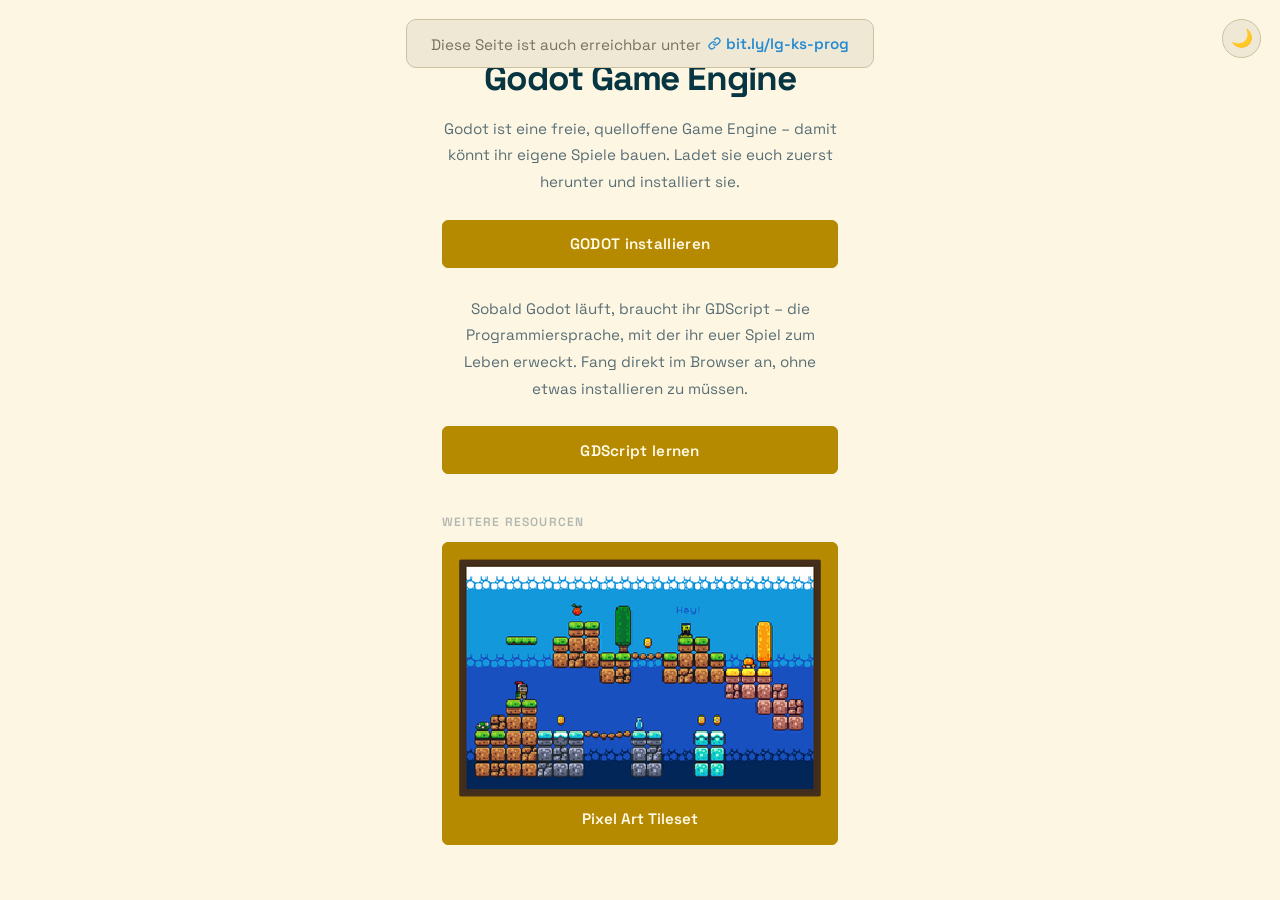
<file: index.html>
<!DOCTYPE html>
<html lang="de">
<head>
    <meta charset="UTF-8">
    <meta name="viewport" content="width=device-width, initial-scale=1.0">
    <title>Resourcen</title>
    <link rel="preconnect" href="https://fonts.googleapis.com">
    <link rel="preconnect" href="https://fonts.gstatic.com" crossorigin>
    <link href="https://fonts.googleapis.com/css2?family=Space+Grotesk:wght@400;600;700&display=swap" rel="stylesheet">
    <script>
        document.documentElement.setAttribute('data-theme',
            window.matchMedia('(prefers-color-scheme: dark)').matches ? 'dark' : 'light'
        );
    </script>
    <link rel="stylesheet" href="styles.css">
    <link rel="stylesheet" href="index.css">
</head>
<body>
    <div class="banner">
        Diese Seite ist auch erreichbar unter
        <a href="https://bit.ly/lg-ks-prog" target="_blank">
            <svg xmlns="http://www.w3.org/2000/svg" width="13" height="13" viewBox="0 0 24 24" fill="none" stroke="currentColor" stroke-width="2.5" stroke-linecap="round" stroke-linejoin="round" aria-hidden="true"><path d="M10 13a5 5 0 0 0 7.54.54l3-3a5 5 0 0 0-7.07-7.07l-1.72 1.71"/><path d="M14 11a5 5 0 0 0-7.54-.54l-3 3a5 5 0 0 0 7.07 7.07l1.71-1.71"/></svg>
            bit.ly/lg-ks-prog
        </a>
    </div>
    <button class="theme-toggle" id="themeToggle" aria-label="Theme wechseln">☀️</button>
    <div class="container">
        <h1>Godot Game Engine</h1>
        <p>
            Godot ist eine freie, quelloffene Game Engine – damit könnt ihr eigene Spiele bauen.
            Ladet sie euch zuerst herunter und installiert sie.
        </p>
        <div class="btn-wrapper">
            <a class="btn" href="https://godotengine.org/download" target="_blank">GODOT installieren</a>
        </div>
        <p class="spacer">
            Sobald Godot läuft, braucht ihr GDScript – die Programmiersprache, mit der ihr euer Spiel zum Leben erweckt.
            Fang direkt im Browser an, ohne etwas installieren zu müssen.
        </p>
        <div class="btn-wrapper">
            <a class="btn" href="https://gdquest.github.io/learn-gdscript/" target="_blank">GDScript lernen</a>
        </div>
        <div class="resources">
            <span class="resources-label">Weitere Resourcen</span>
            <div class="btn-wrapper">
                <a class="resource-card" href="tileset.html">
                    <img src="media/guide_bpa_0.png" alt="Pixel Art Tileset Vorschau">
                    <span>Pixel Art Tileset</span>
                </a>
            </div>
        </div>
    </div>
    <script src="index.js"></script>
</body>
</html>
</file>
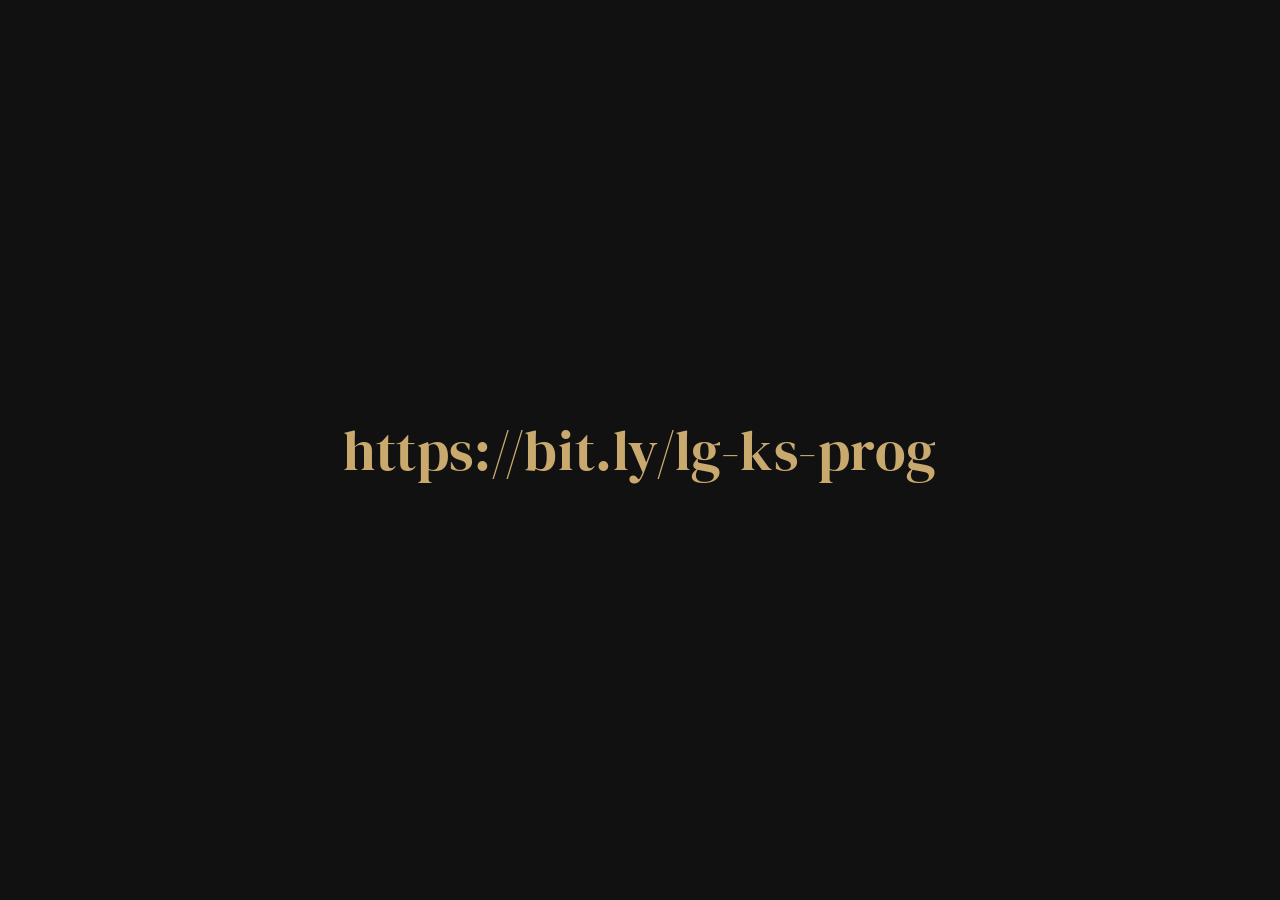
<file: link.html>
<!DOCTYPE html>
<html lang="de">
<head>
  <meta charset="UTF-8">
  <meta name="viewport" content="width=device-width, initial-scale=1.0">
  <title>Link</title>
  <link href="https://fonts.googleapis.com/css2?family=DM+Serif+Display&display=swap" rel="stylesheet">
  <style>
    * { margin: 0; padding: 0; box-sizing: border-box; }

    body {
      background: #111;
      min-height: 100vh;
      display: flex;
      align-items: center;
      justify-content: center;
    }

    a {
      font-family: 'DM Serif Display', serif;
      font-size: clamp(1.8rem, 5vw, 3.5rem);
      color: #c9a96e;
      text-decoration: none;
      letter-spacing: 0.01em;
    }

    a:hover { color: #e8c98a; }
  </style>
</head>
<body>
  <a href="https://bit.ly/lg-ks-prog" target="_blank" rel="noopener">
    https://bit.ly/lg-ks-prog
  </a>
</body>
</html>
</file>
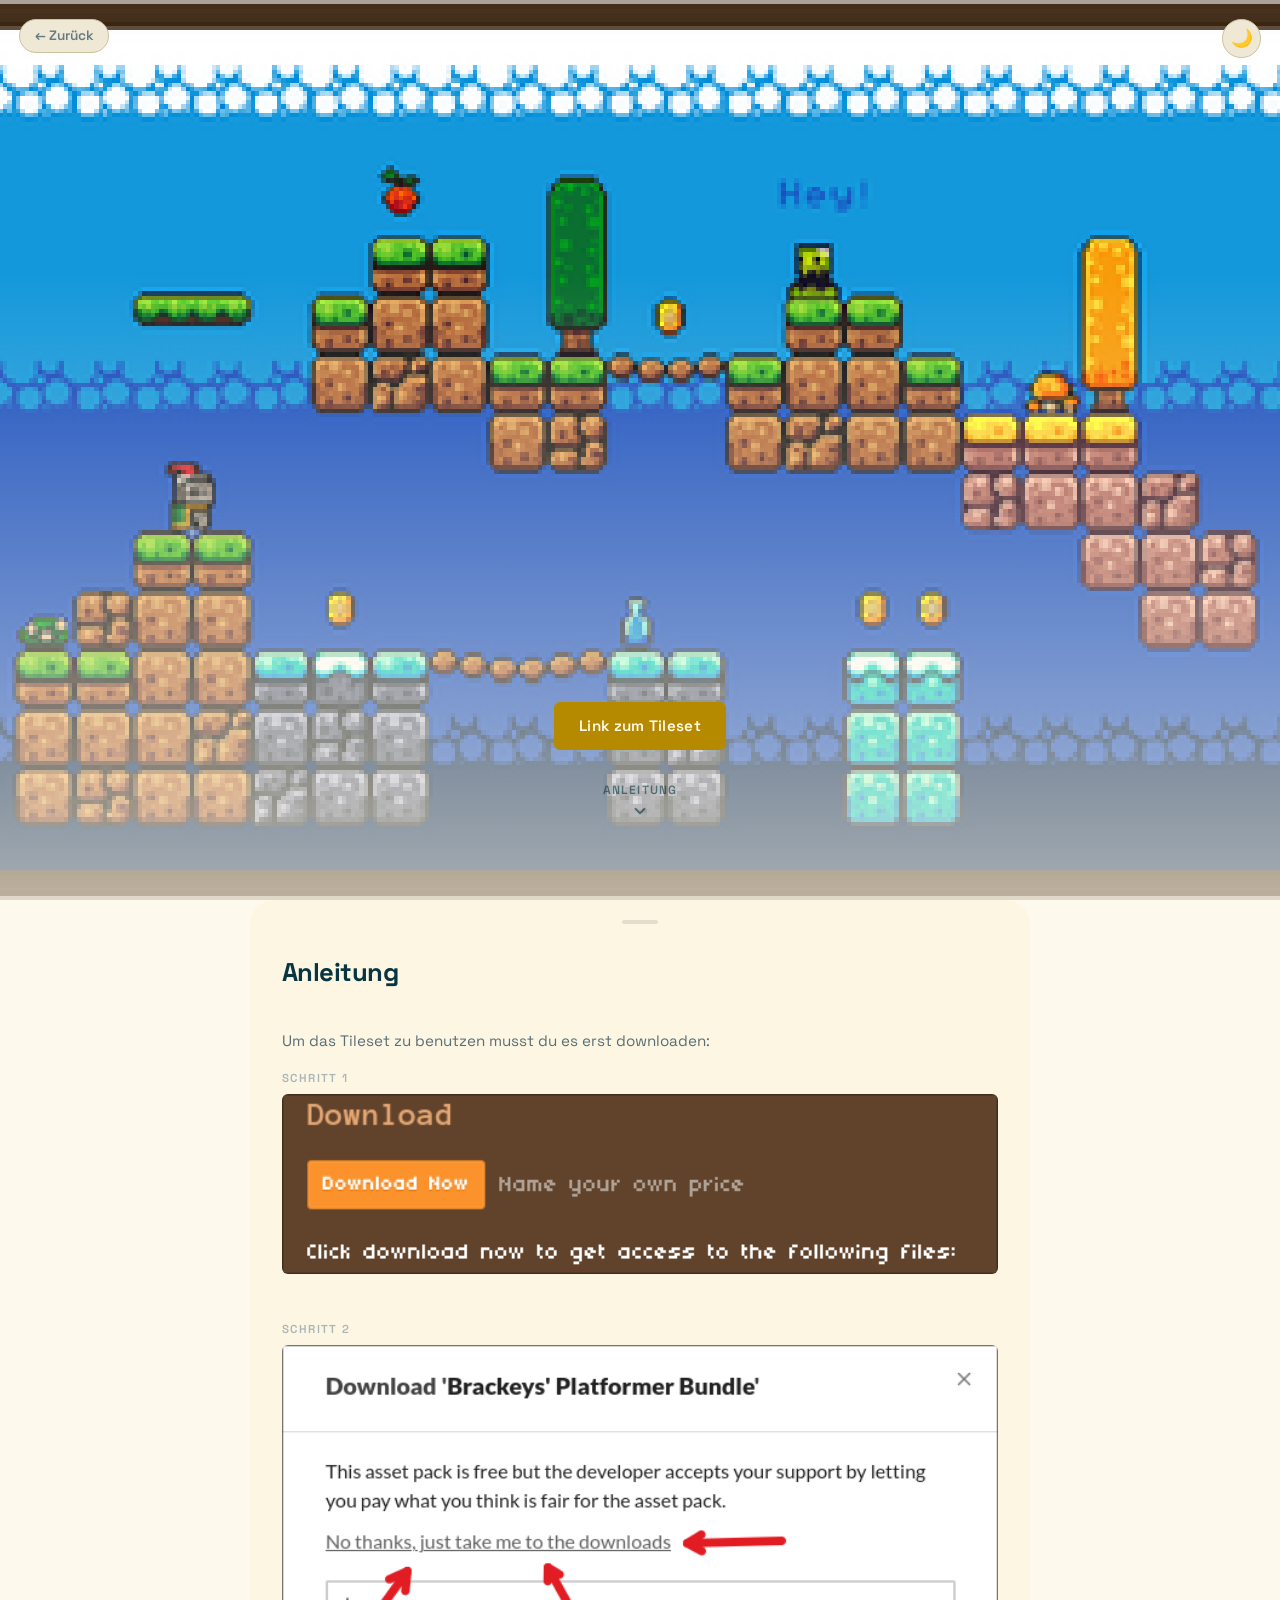
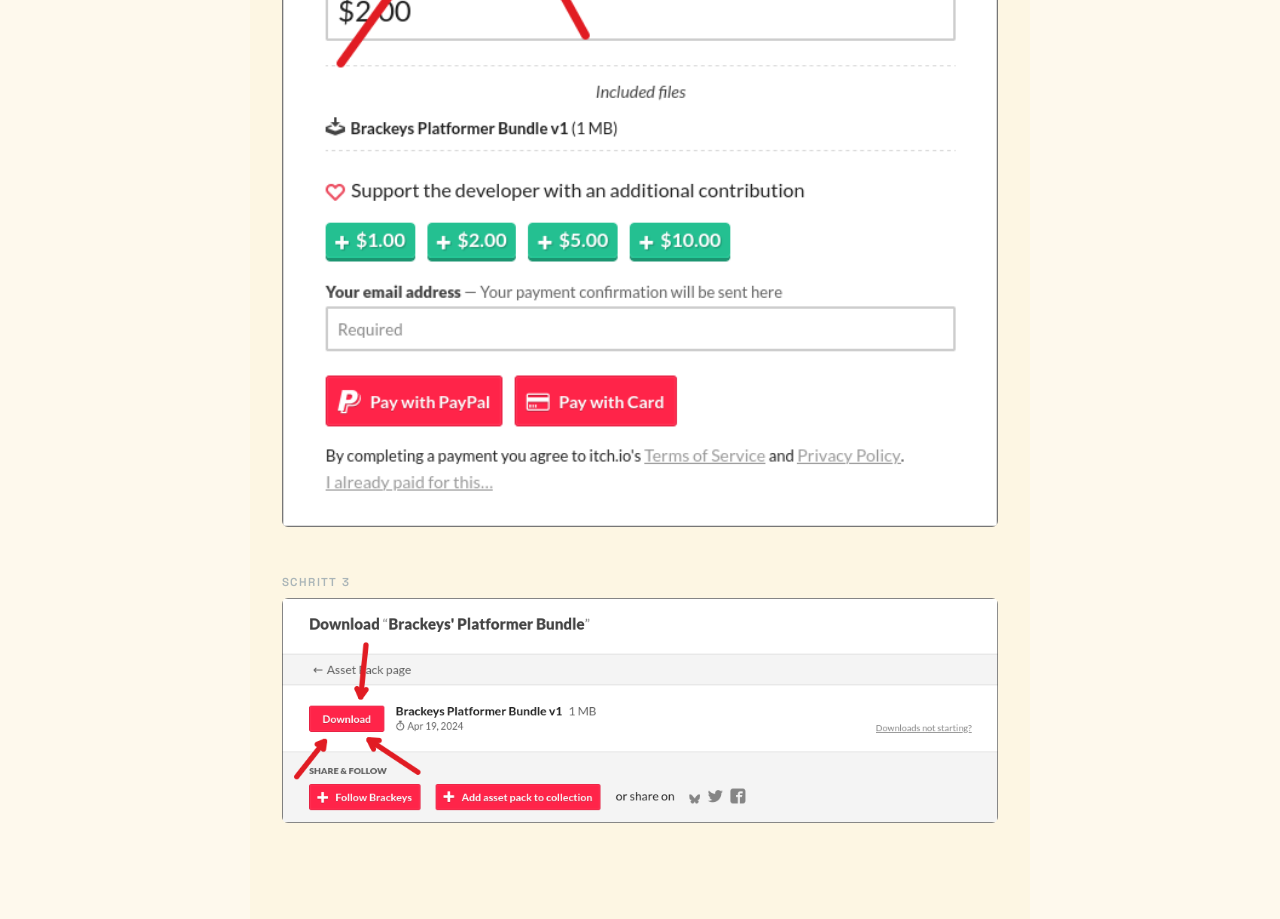
<file: tileset.html>
<!DOCTYPE html>
<html lang="de">
<head>
    <meta charset="UTF-8">
    <meta name="viewport" content="width=device-width, initial-scale=1.0">
    <title>Pixel Art Tileset</title>
    <link rel="preconnect" href="https://fonts.googleapis.com">
    <link rel="preconnect" href="https://fonts.gstatic.com" crossorigin>
    <link href="https://fonts.googleapis.com/css2?family=Space+Grotesk:wght@400;600;700&display=swap" rel="stylesheet">
    <script>
        document.documentElement.setAttribute('data-theme',
            window.matchMedia('(prefers-color-scheme: dark)').matches ? 'dark' : 'light'
        );
    </script>
    <link rel="stylesheet" href="styles.css">
    <link rel="stylesheet" href="tileset.css">
</head>
<body>
    <a class="back-link" href="index.html">← Zurück</a>
    <button class="theme-toggle" id="themeToggle" aria-label="Theme wechseln">☀️</button>

    <div class="hero">
        <img src="media/guide_bpa_0.png" alt="Pixel Art Tileset">
    </div>
    <div class="hero-section">
        <div class="hero-cta">
            <div class="btn-wrapper">
                <a class="btn" href="https://brackeysgames.itch.io/brackeys-platformer-bundle" target="_blank">Link zum Tileset</a>
            </div>
            <div class="scroll-hint">
                <span>Anleitung</span>
                <svg xmlns="http://www.w3.org/2000/svg" width="18" height="18" viewBox="0 0 24 24" fill="none" stroke="currentColor" stroke-width="2.5" stroke-linecap="round" stroke-linejoin="round">
                    <polyline points="6 9 12 15 18 9"/>
                </svg>
            </div>
        </div>
    </div>

    <div class="guide-section">
    <div class="guide-card">
        <div class="guide-handle"></div>
        <h2>Anleitung</h2>
        <div class="steps">
            <div class="step less-gap">
                <p>Um das Tileset zu benutzen musst du es erst downloaden:</p>
            </div>
            <div class="step">
                <span class="step-label">Schritt 1</span>
                <img src="media/guide_bpa_1.png" alt="Schritt 1">
            </div>
            <div class="step">
                <span class="step-label">Schritt 2</span>
                <img src="media/guide_bpa_2.png" alt="Schritt 2">
            </div>
            <div class="step">
                <span class="step-label">Schritt 3</span>
                <img src="media/guide_bpa_3.png" alt="Schritt 3">
            </div>
        </div>
    </div>
    </div>

    <script src="index.js"></script>
</body>
</html>
</file>
<file: styles.css>
@keyframes rainbow-spin {
    to { filter: hue-rotate(360deg); }
}

/* ── Reset ── */
* {
    margin: 0;
    padding: 0;
    box-sizing: border-box;
}

/* ── Shared theme variables ── */
[data-theme="dark"] {
    --bg: #07071a;
    --text: #b8b8d8;
    --heading: #f0eeff;
    --heading-shadow: 0 0 24px rgba(160, 100, 255, 0.5), 0 0 48px rgba(80, 160, 255, 0.2);
    --btn-bg: #110828;
    --btn-border: #8b5cf6;
    --btn-color: #d0b0ff;
    --btn-hover-bg: #1c1040;
    --btn-glow: 0 0 18px rgba(139, 92, 246, 0.7);
    --toggle-bg: #0d0d22;
    --toggle-border: #22224a;
    --toggle-color: #6868a8;
}

[data-theme="light"] {
    --bg: #fdf6e3;
    --text: #586e75;
    --heading: #073642;
    --heading-shadow: none;
    --btn-bg: #b58900;
    --btn-border: #b58900;
    --btn-color: #fffbe8;
    --btn-hover-bg: #9e7800;
    --btn-glow: none;
    --toggle-bg: #eee8d5;
    --toggle-border: #ccc0a0;
    --toggle-color: #657b83;
}

/* ── Base ── */
body {
    font-family: 'Space Grotesk', sans-serif;
    color: var(--text);
    transition: color 0.4s ease;
}

/* ── Theme toggle ── */
.theme-toggle {
    position: fixed;
    top: 1.2rem;
    right: 1.2rem;
    z-index: 20;
    width: 2.4rem;
    height: 2.4rem;
    border-radius: 50%;
    border: 1px solid var(--toggle-border);
    background: var(--toggle-bg);
    color: var(--toggle-color);
    font-size: 1.1rem;
    cursor: pointer;
    display: flex;
    align-items: center;
    justify-content: center;
    line-height: 1;
    transition: border-color 0.3s ease, transform 0.2s ease;
}

.theme-toggle:hover {
    border-color: var(--btn-border);
    transform: scale(1.1) rotate(20deg);
}

/* ── Back link (subpages) ── */
.back-link {
    position: fixed;
    top: 1.2rem;
    left: 1.2rem;
    z-index: 20;
    font-family: 'Space Grotesk', sans-serif;
    font-size: 0.85rem;
    font-weight: 600;
    color: var(--toggle-color);
    text-decoration: none;
    background: var(--toggle-bg);
    border: 1px solid var(--toggle-border);
    padding: 0.45rem 0.9rem;
    border-radius: 20px;
    transition: color 0.3s ease, border-color 0.3s ease;
}

.back-link:hover {
    color: var(--btn-color);
    border-color: var(--btn-border);
}

/* ── Button ── */
a.btn {
    position: relative;
    z-index: 1;
    display: block;
    padding: 0.85rem 1.5rem;
    border-radius: 6px;
    text-decoration: none;
    font-family: 'Space Grotesk', sans-serif;
    font-size: 0.95rem;
    font-weight: 600;
    letter-spacing: 0.02em;
    background: var(--btn-bg);
    border: 1px solid var(--btn-border);
    color: var(--btn-color);
    transition: background-color 0.3s ease, border-color 0.3s ease, box-shadow 0.3s ease;
}

[data-theme="dark"] a.btn:hover {
    background: var(--btn-hover-bg);
    box-shadow: var(--btn-glow);
    border-color: transparent;
}

[data-theme="light"] a.btn:hover {
    background: var(--btn-hover-bg);
}

/* ── Rainbow border wrapper ── */
.btn-wrapper {
    position: relative;
    border-radius: 8px;
}

[data-theme="dark"] .btn-wrapper {
    padding: 2px;
}

[data-theme="dark"] .btn-wrapper::before {
    content: '';
    position: absolute;
    inset: 0;
    z-index: 0;
    border-radius: 8px;
    background: conic-gradient(
        #ff0050, #ff7000, #ffe000, #00ff88, #00ccff, #aa55ff, #ff0050
    );
    opacity: 0;
    transition: opacity 0.35s ease;
    animation: rainbow-spin 2.5s linear infinite paused;
}

[data-theme="dark"] .btn-wrapper:hover::before {
    opacity: 1;
    animation-play-state: running;
}
</file>
<file: index.css>
/* ── Banner variables ── */
[data-theme="dark"] {
    --banner-bg: #0e0e28;
    --banner-border: #22224a;
    --banner-text: #7070a8;
    --banner-link: #8b5cf6;
}

[data-theme="light"] {
    --banner-bg: #eee8d5;
    --banner-border: #ccc0a0;
    --banner-text: #7a7060;
    --banner-link: #268bd2;
}

/* ── Body layout ── */
body {
    background: var(--bg);
    min-height: 100vh;
    display: flex;
    align-items: center;
    justify-content: center;
    transition: background-color 0.4s ease;
}

/* ── Banner ── */
.banner {
    position: fixed;
    top: 1.2rem;
    left: 50%;
    transform: translateX(-50%);
    z-index: 10;
    padding: 0.85rem 1.5rem;
    background: var(--banner-bg);
    border: 1px solid var(--banner-border);
    border-radius: 10px;
    color: var(--banner-text);
    font-size: 0.95rem;
    white-space: nowrap;
    text-align: center;
    transition: background-color 0.4s ease, border-color 0.4s ease, color 0.4s ease;
}

.banner a {
    color: var(--banner-link);
    text-decoration: none;
    font-weight: 600;
    display: inline-flex;
    align-items: center;
    gap: 0.3rem;
    margin-left: 0.2rem;
}

.banner a:hover {
    text-decoration: underline;
}

/* ── Layout ── */
.container {
    max-width: 460px;
    padding: 2rem;
    text-align: center;
}

h1 {
    font-size: 2.2rem;
    font-weight: 700;
    letter-spacing: -0.03em;
    margin-bottom: 1rem;
    color: var(--heading);
    text-shadow: var(--heading-shadow);
    transition: color 0.4s ease, text-shadow 0.4s ease;
}

p {
    font-size: 0.95rem;
    line-height: 1.75;
    margin-bottom: 1.5rem;
    transition: color 0.4s ease;
}

p.spacer {
    margin-top: 1.75rem;
}

.buttons {
    display: flex;
    flex-direction: column;
    gap: 0.75rem;
}

/* ── Weitere Resourcen ── */
.resources {
    margin-top: 2.5rem;
    text-align: left;
}

.resources-label {
    display: block;
    font-size: 0.75rem;
    font-weight: 600;
    letter-spacing: 0.1em;
    text-transform: uppercase;
    opacity: 0.45;
    margin-bottom: 0.75rem;
}

.resource-card {
    display: flex;
    flex-direction: column;
    align-items: center;
    gap: 0.75rem;
    padding: 1rem;
    border-radius: 6px;
    text-decoration: none;
    background: var(--btn-bg);
    border: 1px solid var(--btn-border);
    color: var(--btn-color);
    font-size: 0.95rem;
    font-weight: 600;
    transition: background-color 0.3s ease, border-color 0.3s ease, box-shadow 0.3s ease;
    position: relative;
    z-index: 1;
}

.resource-card img {
    width: 100%;
    height: auto;
    border-radius: 3px;
    image-rendering: pixelated;
    image-rendering: crisp-edges;
    display: block;
}

[data-theme="dark"] .resource-card:hover {
    background: var(--btn-hover-bg);
    box-shadow: var(--btn-glow);
    border-color: transparent;
}

[data-theme="light"] .resource-card:hover {
    background: var(--btn-hover-bg);
}
</file>
<file: tileset.css>
@keyframes bounce {
    0%, 100% { transform: translateY(0); }
    50%       { transform: translateY(7px); }
}

/* ── Tileset-specific theme extensions ── */
[data-theme="dark"] {
    --hero-dim: rgba(7, 7, 26, 0.6);
    --hero-overlay: linear-gradient(to bottom, transparent 30%, rgba(7, 7, 26, 0.6) 100%);
    --scroll-color: rgba(200, 190, 255, 0.65);
    --handle: rgba(255, 255, 255, 0.1);
    --step-label: #44447a;
}

[data-theme="light"] {
    --hero-dim: rgba(253, 246, 227, 0.65);
    --hero-overlay: linear-gradient(to bottom, transparent 30%, rgba(253, 246, 227, 0.65) 100%);
    --scroll-color: rgba(7, 54, 66, 0.6);
    --handle: rgba(0, 0, 0, 0.1);
    --step-label: #aab5b8;
}

/* ── Base ── */
html, body {
    background: transparent;
}

body {
    overflow-x: hidden;
}

/* ── Hero image (fixed, full screen) ── */
.hero {
    position: fixed;
    inset: 0;
    z-index: 0;
}

.hero img {
    width: 100%;
    height: 100%;
    object-fit: cover;
    image-rendering: pixelated;
    image-rendering: crisp-edges;
}

/* ── First viewport ── */
.hero-section {
    position: relative;
    height: 100vh;
    z-index: 2;
    display: flex;
    align-items: flex-end;
    justify-content: center;
    padding-bottom: 5rem;
    background: var(--hero-overlay);
}

.hero-cta {
    display: flex;
    flex-direction: column;
    align-items: center;
    gap: 2rem;
}

.scroll-hint {
    display: flex;
    flex-direction: column;
    align-items: center;
    gap: 0.25rem;
    color: var(--scroll-color);
    font-size: 0.75rem;
    font-weight: 600;
    letter-spacing: 0.1em;
    text-transform: uppercase;
    animation: bounce 1.6s ease-in-out infinite;
}

/* ── Guide section (full-width, scrolls with card, dims sides) ── */
.guide-section {
    position: relative;
    z-index: 3;
    background: var(--hero-dim);
    min-height: 100vh;
    transition: background 0.4s ease;
}

/* ── Guide card (centered content area) ── */
.guide-card {
    max-width: 780px;
    margin: 0 auto;
    background: var(--bg);
    border-radius: 24px 24px 0 0;
    padding: 1.25rem 2rem 6rem;
    min-height: 100vh;
    transition: background-color 0.4s ease;
}

.guide-handle {
    width: 36px;
    height: 4px;
    background: var(--handle);
    border-radius: 2px;
    margin: 0 auto 2rem;
}

h2 {
    font-size: 1.6rem;
    font-weight: 700;
    letter-spacing: -0.02em;
    color: var(--heading);
    text-shadow: var(--heading-shadow);
    margin-bottom: 2.5rem;
    transition: color 0.4s ease, text-shadow 0.4s ease;
}

/* ── Steps ── */
.steps {
    display: flex;
    flex-direction: column;
    gap: 3rem;
}

.step {
    display: flex;
    flex-direction: column;
    gap: 0.6rem;
}

.less-gap {
    margin-bottom: -2rem;
}

.step-label {
    font-size: 0.72rem;
    font-weight: 600;
    letter-spacing: 0.12em;
    text-transform: uppercase;
    color: var(--step-label);
}

p {
    font-size: 0.95rem;
    line-height: 1.75;
    /*margin-bottom: 1.5rem;*/
    transition: color 0.4s ease;
}

.step img {
    width: 100%;
    height: auto;
    display: block;
    border-radius: 6px;
}
</file>
